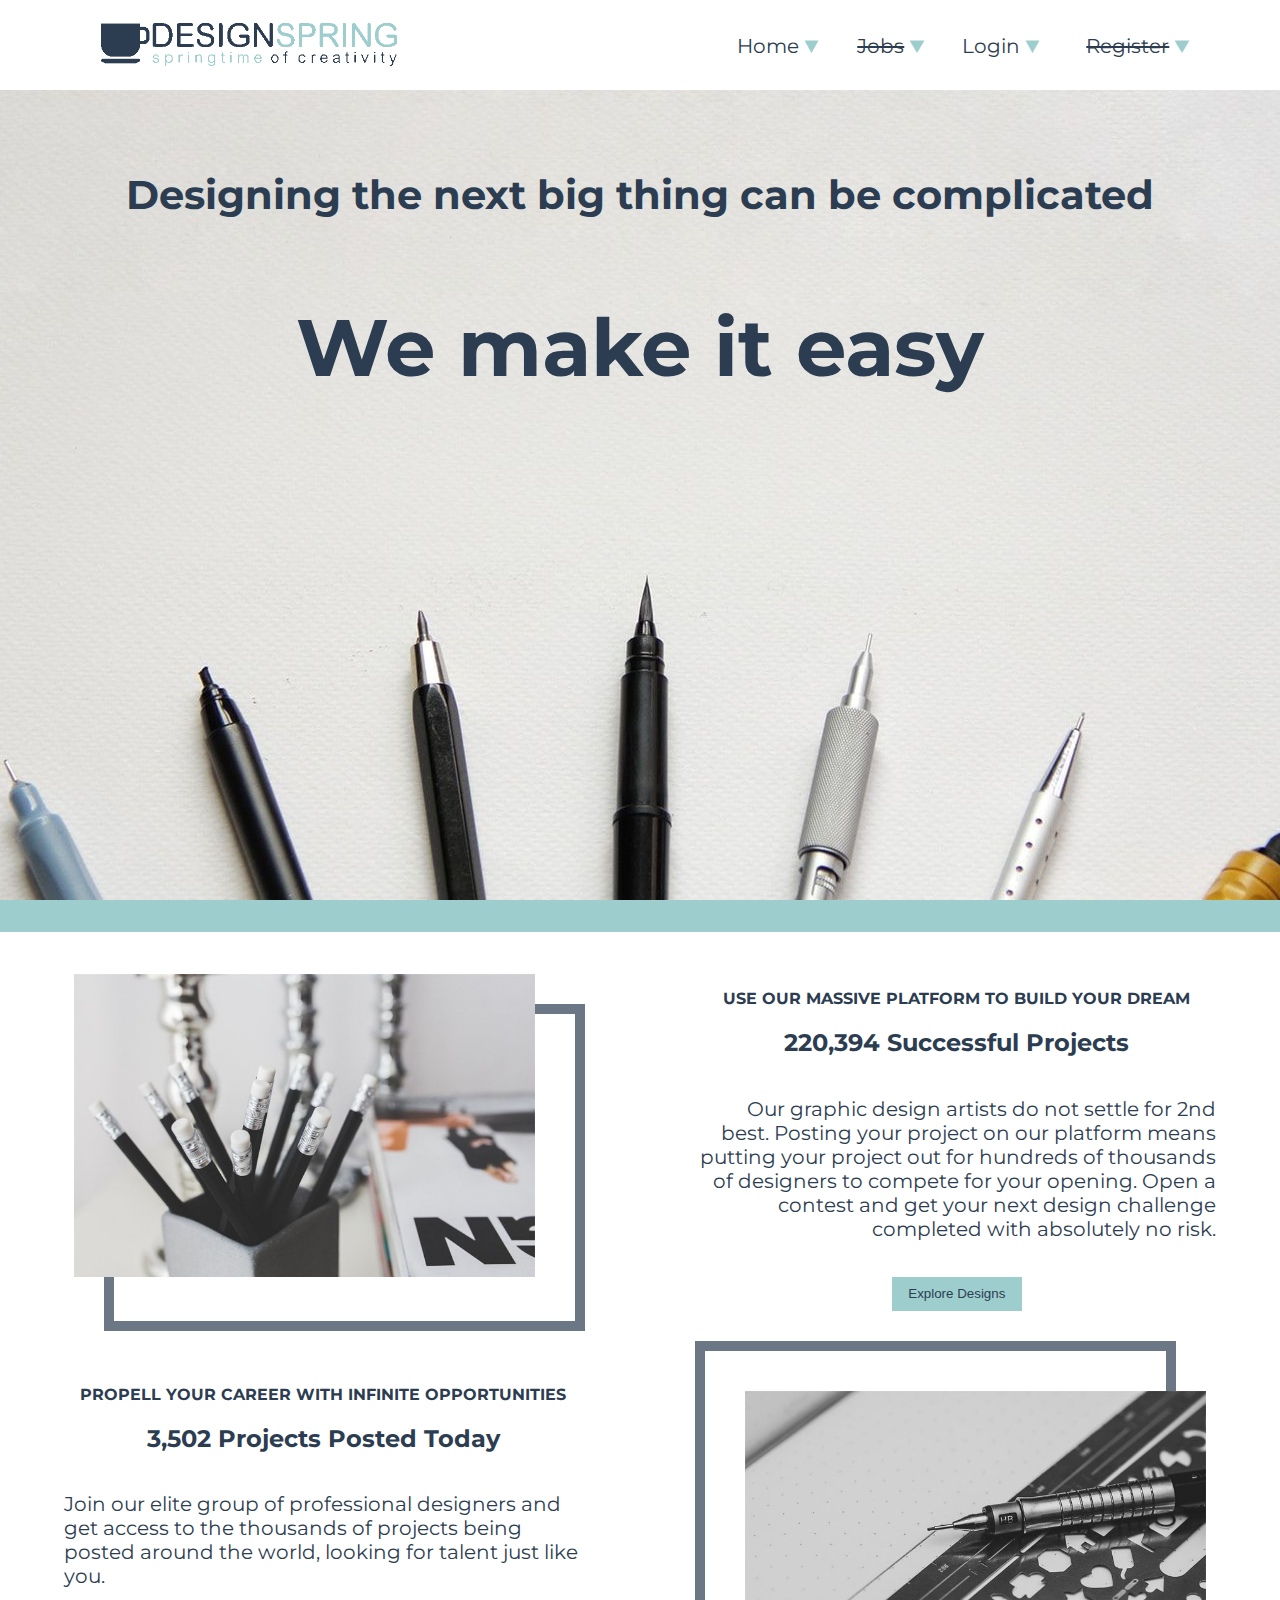
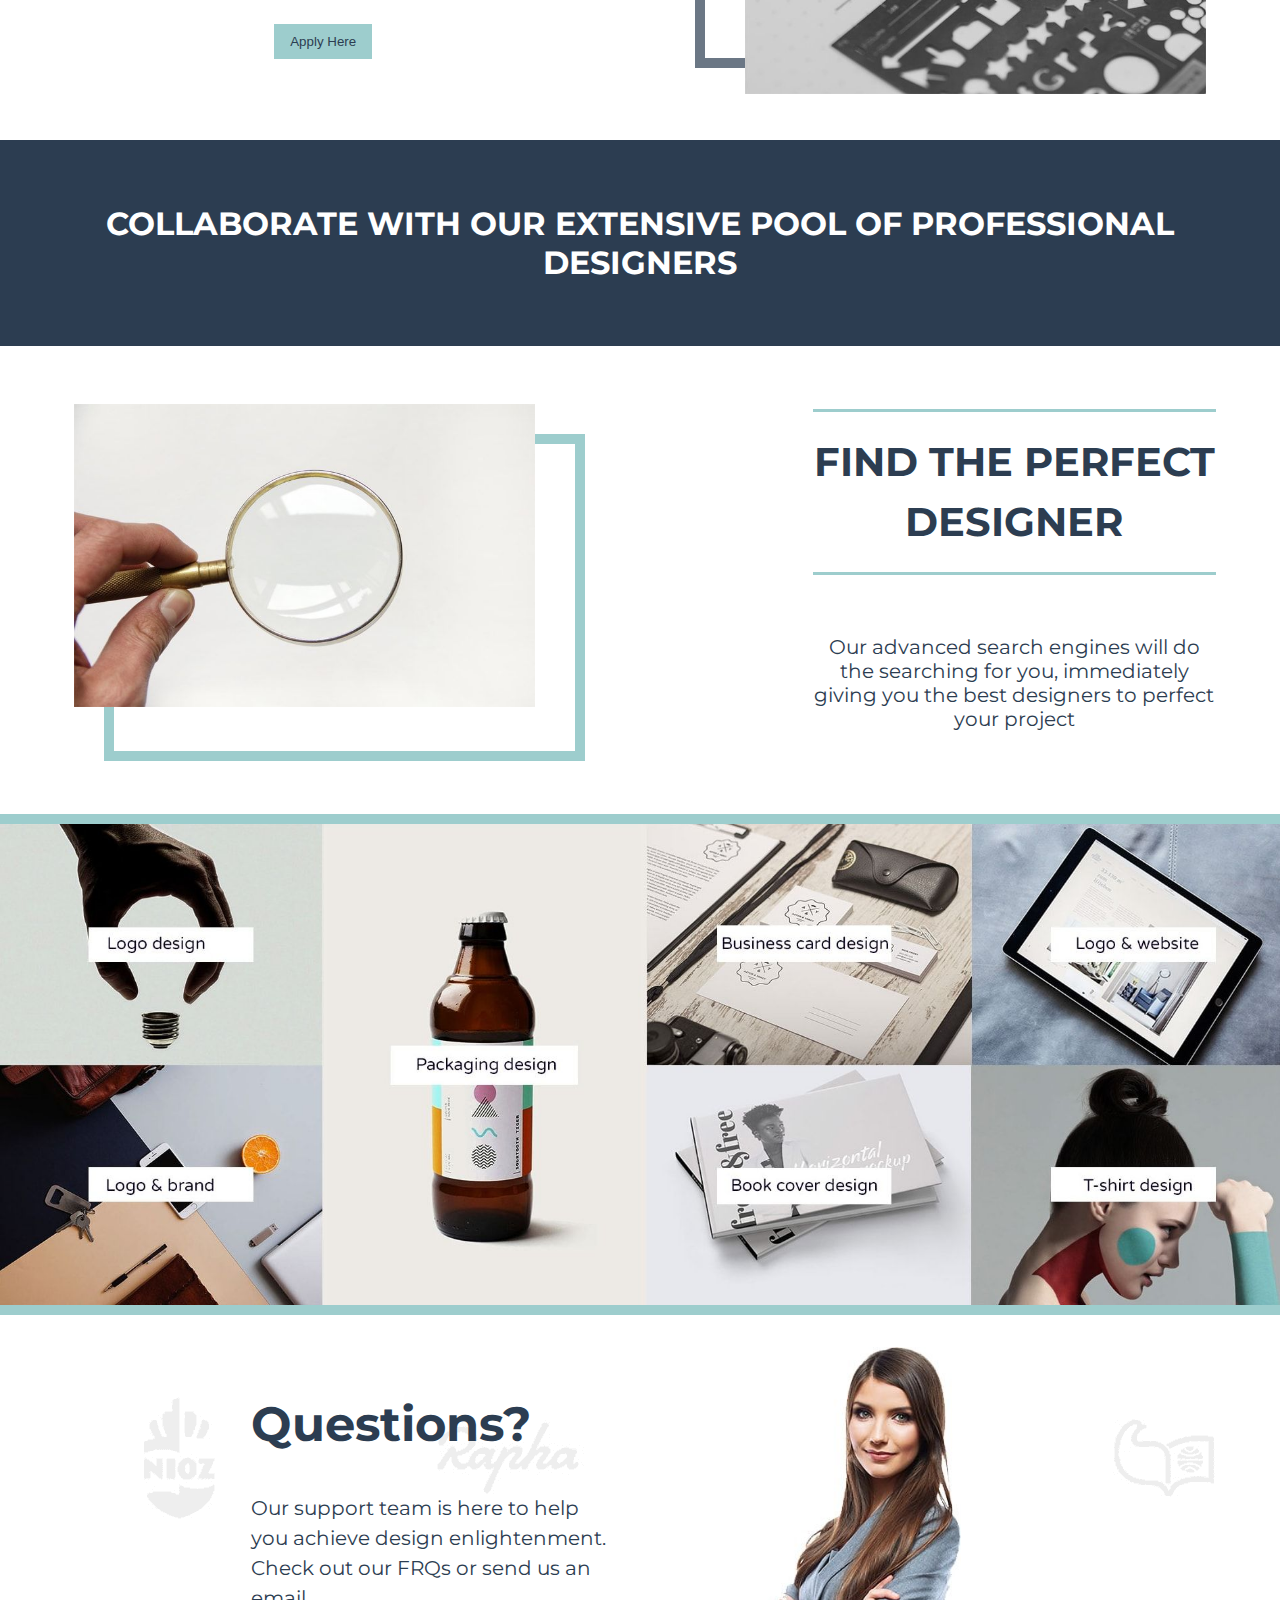
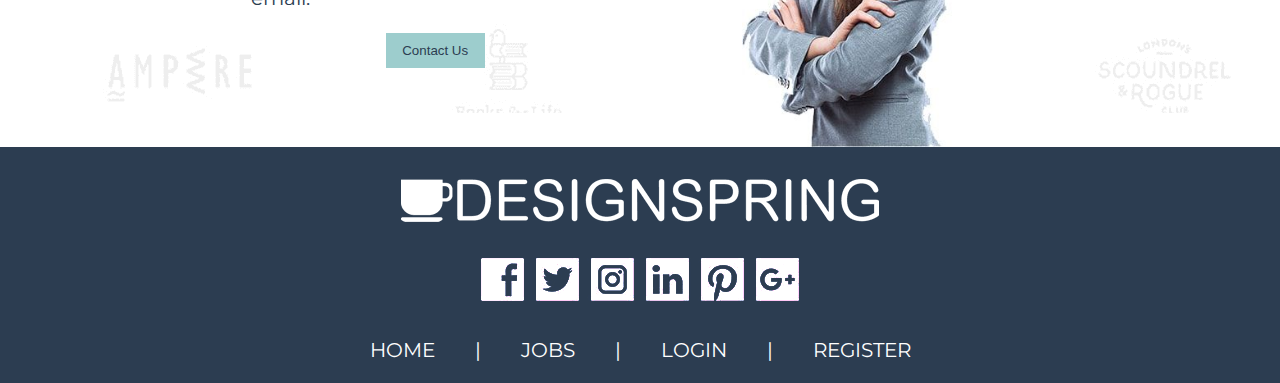
<file: index.html>
<!DOCTYPE html>
<html>
<head>
  <meta charset="utf-8"/>
  <meta name="viewport" content="width=device-width, initial-scale=1.0"/>

  <title>Design Spring</title>
  <link rel="stylesheet" href="css/main.css"/>
  <link rel="stylesheet" href="css/index.css"/>
  <link rel="stylesheet" href="https://cdnjs.cloudflare.com/ajax/libs/font-awesome/4.7.0/css/font-awesome.min.css"/>
</head>
<body>
  <header class="cover">
    <nav>
      <a href="#"><img src="images/logo1.png"/></a>
      <ul>
        <li><a href="#">Home <img src="images/arrow.png"/></a></li>
        <li><a href="#"><del>Jobs</del> <img src="images/arrow.png"/></a></li>
        <li><a href="contests.html">Login <img src="images/arrow.png"/></a></li>
        <li><a href="#"><del>Register</del> <img src="images/arrow.png"/></a></li>
      </ul>
    </nav>
    <nav class="logged">
      <a href="#"><img src="images/logo3.png"/></a>
      <ul>
        <li><a href="#">Home <img src="images/arrow.png"/></a></li>
        <li><a href="#">Your Work <img src="images/arrow.png"/></a></li>
        <li><a href="#">Clients <img src="images/arrow.png"/></a></li>
      </ul>
      <ul>
        <li><a href="#"><span class="fa fa-envelope"></span></a></li>
        <li>
          <a href="#"><span class="fa fa-bell"><span class="notification">3</span></span></a>
          <ul class="notifications">
            <li>
              <figure></figure>
              <div>
                <h1>rob22922 declined your request</h1>
                <p>25 minutes ago</p>
              </div>
            </li>
            <li>
              <figure></figure>
              <div>
                <h1>rob22922 declined your request</h1>
                <p>25 minutes ago</p>
              </div>
            </li>
            <li>
              <figure></figure>
              <div>
                <h1>rob22922 declined your request</h1>
                <p>25 minutes ago</p>
              </div>
            </li>
          </ul>
        </li>
        <li><a href="#"><span class="fa fa-user-circle"></span></a></li>
      </ul>
    </nav>
    <article>
      <h1>Designing the next big thing can be complicated</h1>
      <h2>We make it easy</h2>
    </article>
  </header>
  <section id="intro">
    <article class="text">
      <figure>
        <div><img src="images/pencil1.jpg"/></div>
      </figure>
      <div>
        <h1>Use our massive platform to build your dream</h1>
        <h2>220,394 Successful Projects</h2>
        <p>
          Our graphic design artists do not settle for 2nd best. Posting your project on our platform means putting your project out for hundreds of thousands of designers to compete for your opening. Open a contest and get your next design challenge completed with absolutely no risk.
        </p>
        <a href="#"><button>Explore Designs</button></a>
      </div>
    </article>
    <article class="text">
      <figure>
        <div><img src="images/pencil2.jpg"/></div>
      </figure>
      <div>
        <h1>Propell your career with infinite opportunities</h1>
        <h2>3,502 Projects Posted Today</h2>
        <p>
          Join our elite group of professional designers and get access to the thousands of projects being posted around the world, looking for talent just like you.
        </p>
        <a href="#"><button>Apply Here</button></a>
      </div>
    </article>
  </section>
  <section id="search">
    <h1>Collaborate with our extensive pool of professional designers</h1>
    <article class="text">
      <figure>
        <div><img src="images/magnifying.jpg"/></div>
      </figure>
      <div>
        <h1>Find the Perfect Designer</h1>
        <p>
          Our advanced search engines will do the searching for you, immediately giving you the best designers to perfect your project
        </p>
      </div>
    </article>
  </section>
  <section id="gallery">
    <img src="images/clickables.jpg"/>
  </section>
  <section id="contact">
    <article class="text">
      <figure>
        <img src="images/woman.jpg"/>
      </figure>
      <div>
        <h1>Questions?</h1>
        <p>
          Our support team is here to help you achieve design enlightenment. Check out our FRQs or send us an email.
        </p>
        <a href="#"><button>Contact Us</button></a>
      </div>
    </article>
  </section>
  <footer>
    <img src="images/logo2.png"/>
    <div>
      <ul>
        <li><a href="#"></a></li>
        <li><a href="#"></a></li>
        <li><a href="#"></a></li>
        <li><a href="#"></a></li>
        <li><a href="#"></a></li>
        <li><a href="#"></a></li>
      </ul>
    </div>
    <nav>
      <ul>
        <li><a href="#">Home</a></li>
        <li>|</li>
        <li><a href="#">Jobs</a></li>
        <li>|</li>
        <li><a href="#">Login</a></li>
        <li>|</li>
        <li><a href="#">Register</a></li>
      </ul>
    </nav>
  </footer>
</body>
</html>
</file>
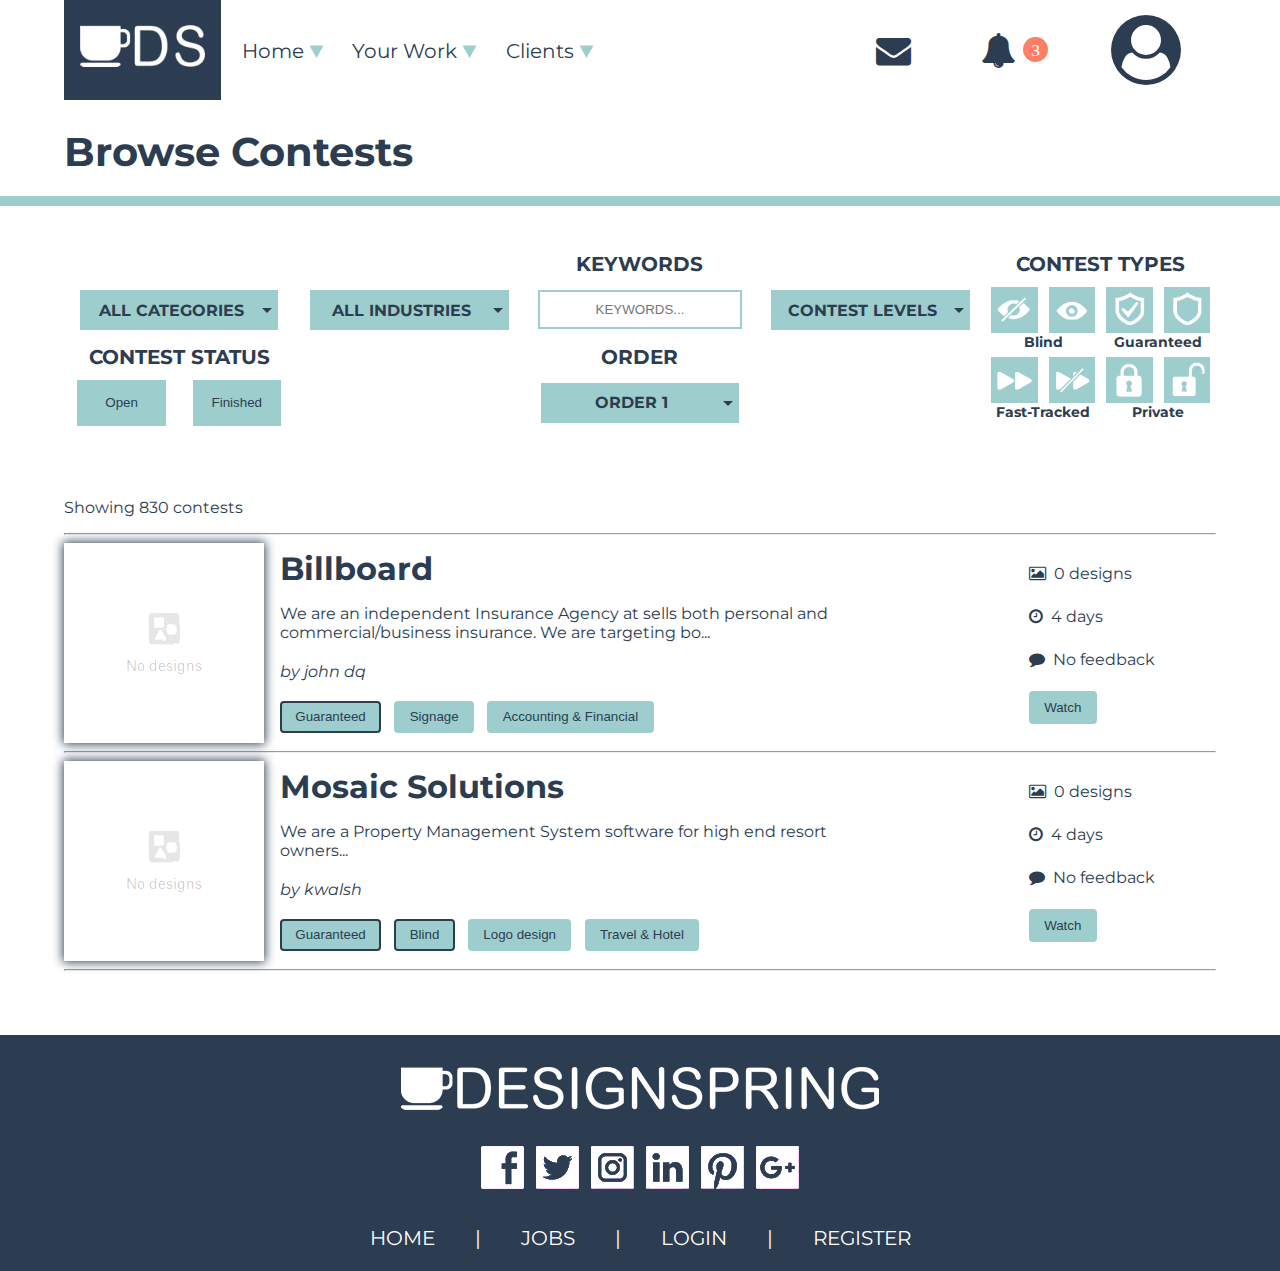
<file: contests.html>
<!DOCTYPE html>
<html>
<head>
  <meta charset="utf-8"/>
  <meta name="viewport" content="width=device-width, initial-scale=1.0"/>

  <title>Design Spring</title>
  <link rel="stylesheet" href="css/main.css"/>
  <link rel="stylesheet" href="css/contests.css"/>
  <link rel="stylesheet" href="https://cdnjs.cloudflare.com/ajax/libs/font-awesome/4.7.0/css/font-awesome.min.css"/>
</head>
<body>
  <header class="logged">
    <nav>
      <a href="#"><img src="images/logo1.png"/></a>
      <ul>
        <li><a href="index.html">Home <img src="images/arrow.png"/></a></li>
        <li><a href="#"><del>Jobs</del> <img src="images/arrow.png"/></a></li>
        <li><a href="#">Login <img src="images/arrow.png"/></a></li>
        <li><a href="#"><del>Register</del> <img src="images/arrow.png"/></a></li>
      </ul>
    </nav>
    <nav class="logged">
      <a href="#"><img src="images/logo3.png"/></a>
      <ul>
        <li><a href="index.html">Home <img src="images/arrow.png"/></a></li>
        <li><a href="#">Your Work <img src="images/arrow.png"/></a></li>
        <li><a href="#">Clients <img src="images/arrow.png"/></a></li>
      </ul>
      <ul>
        <li><a href="#"><span class="fa fa-envelope"></span></a></li>
        <li>
          <a href="#" onclick="showNotifications()"><span class="fa fa-bell"><span class="notification">3</span></span></a>
          <ul class="notifications hidden">
            <li>
              <figure></figure>
              <div>
                <h1>rob22922 declined your request</h1>
                <p>25 minutes ago</p>
              </div>
            </li>
            <li>
              <figure></figure>
              <div>
                <h1>rob22922 declined your request</h1>
                <p>25 minutes ago</p>
              </div>
            </li>
            <li>
              <figure></figure>
              <div>
                <h1>rob22922 declined your request</h1>
                <p>25 minutes ago</p>
              </div>
            </li>
          </ul>
        </li>
        <li><a href="#"><span class="fa fa-user-circle"></span></a></li>
      </ul>
    </nav>
  </header>
  <section id="contest-search">
    <h1>Browse Contests</h1>
    <article>
      <!-- Row 2 -->
      <select id="category">
        <option>All Categories</option>
        <option>Category 1</option>
        <option>Category 2</option>
      </select>
      <select id="industry">
        <option>All Industries</option>
        <option>Industry 1</option>
        <option>Industry 2</option>
      </select>
      <div id="keywords-title"><div class="table"><h2>Keywords</h2></div></div>
      <input id="keywords" placeholder="KEYWORDS..."/>
      <select id="contest-level">
        <option>Contest Levels</option>
        <option>Level 1</option>
        <option>Level 2</option>
      </select>

      <!-- Row 3 -->

      <!-- Row 4 -->
      <div id="status-title"><div class="table"><h2>Contest Status</h2></div></div>
      <div id="status"><button>Open</button><button>Finished</button></div>
      <div id="order-title"><div class="table"><h2>Order</h2></div></div>
      <select id="order">
        <option>Order 1</option>
        <option>Order 2</option>
        <option>Order 3</option>
      </select>
      <div id="contest-type-title"><div class="table"><h2>Contest Types</h2></div></div>
      <div id="buttons">
        <div class="blind"><button></button><button></button></div>
        <div class="guaranteed"><button></button><button></button></div>
        <div class="fast-tracked"><button></button><button></button></div>
        <div class="private"><button></button><button></button></div>
        <h3 class="blind">Blind</h3>
        <h3 class="guaranteed">Guaranteed</h3>
        <h3 class="fast-tracked">Fast-Tracked</h3>
        <h3 class="private">Private</h3>
      </div>
    </article>
  </section>
  <section id="results">
    <p>Showing 830 contests</p>
    <hr />
    <article class="contest">
      <figure>

      </figure>
      <div>
        <h1><a href="#">Billboard</a></h1>
        <p>
          We are an independent Insurance Agency at sells both personal and commercial/business insurance. We are targeting bo...
        </p>
        <p>
          by john dq
        </p>
        <div class="buttons">
          <button class="highlight">Guaranteed</button>
          <button>Signage</button>
          <button>Accounting &amp; Financial</button>
        </div>
      </div>
      <aside>
        <p><span class="fa fa-image"></span>&nbsp; 0 designs</p>
        <p><span class="fa fa-clock-o"></span>&nbsp; 4 days</p>
        <p><span class="fa fa-comment"></span>&nbsp; No feedback</p>
        <div>
          <button>Watch</button>
        </div>
      </aside>
    </article>
    <hr />
    <article class="contest">
      <figure>

      </figure>
      <div>
        <h1><a href="#">Mosaic Solutions</a></h1>
        <p>
          We are a Property Management System software for high end resort owners...
        </p>
        <p>
          by kwalsh
        </p>
        <div class="buttons">
          <button class="highlight">Guaranteed</button>
          <button class="highlight">Blind</button>
          <button>Logo design</button>
          <button>Travel &amp; Hotel</button>
        </div>
      </div>
      <aside>
        <p><span class="fa fa-image"></span>&nbsp; 0 designs</p>
        <p><span class="fa fa-clock-o"></span>&nbsp; 4 days</p>
        <p><span class="fa fa-comment"></span>&nbsp; No feedback</p>
        <div>
          <button>Watch</button>
        </div>
      </aside>
    </article>
    <hr />
  </section>
  <footer>
    <img src="images/logo2.png"/>
    <div>
      <ul>
        <li><a href="#"></a></li>
        <li><a href="#"></a></li>
        <li><a href="#"></a></li>
        <li><a href="#"></a></li>
        <li><a href="#"></a></li>
        <li><a href="#"></a></li>
      </ul>
    </div>
    <nav>
      <ul>
        <li><a href="#">Home</a></li>
        <li>|</li>
        <li><a href="#">Jobs</a></li>
        <li>|</li>
        <li><a href="#">Login</a></li>
        <li>|</li>
        <li><a href="#">Register</a></li>
      </ul>
    </nav>
  </footer>
  <script src="https://ajax.googleapis.com/ajax/libs/jquery/3.2.1/jquery.min.js"></script>
  <script src="js/main.js"></script>
</body>
</html>
</file>
<file: css/main.css>
@import url("https://fonts.googleapis.com/css?family=Montserrat:300");

body {
  margin: 0;
  font-family: 'Montserrat';
  text-align: center;
  color: #2C3D51;
}

.hidden {
	display: none !important;
}

a {
  text-decoration: inherit;
  color: inherit;
}

button {
  padding: 0.5em 1em;
  background-color: #9DCDCD;
  border: none;
  color: #2C3D51;
  cursor: pointer;
}

button.active {
  background-color: #2C3D51;
  color: #9DCDCD;
}

header {
  display: -webkit-box;
  display: -ms-flexbox;
  display: flex;
  -webkit-box-orient: vertical;
  -webkit-box-direction: normal;
      -ms-flex-direction: column;
          flex-direction: column;
}

header > nav {
  margin: 0 5vw;
  background-color: #FFF;
  height: 100px;
}
header > nav.logged {
  display: none;
}
header.logged > nav {
  display: none;
}
header.logged > nav.logged {
  display: block;
}
header > nav > a {
  height: 100%;
  display: block;
  float: left;
}
header > nav.logged > a {
  background-color: #2C3D51;
}
header > nav > a:before {
  display: block;
  content: "";
  height: 25%;
}
header > nav > a > img {
  display: inline-block;
  max-height: 60%;
  margin: 0;
  max-width: 80%;
}
header > nav span.notification {
  font-size: 0.5em;
  color: white;
  position: relative;
  top: -0.4em;
  left: 0.4em;
  background: rgb(255,126,102);
  border-radius: 50%;
  padding: 3.6px 8px;
}
header > nav ul.notifications {
  display:block;
  position:absolute;
  width: 300%;
  top:100%;
  right:0;
  z-index:999;
  margin:0 0;
  padding:0 0;
  list-style:none;
  border: 1px solid #2C3D51;
  background-color: #FFF;
  box-shadow: 0 1px 2px rgba(0, 0, 0, 0.2);
}
header > nav ul.notifications li {
  font-size: 0.5em;
  margin: 0 0;
  padding: 0 10px;
  border-top: 1px solid gray;
}
header > nav ul.notifications li:hover {
  background: linear-gradient(to right, white, rgba(157,205,205,0.15) 10%, rgba(157,205,205,0.15) 90%, white);
}
header > nav ul.notifications li:first-of-type {
  border-top: none;
}
header > nav ul.notifications li figure {
  background: url(../images/nodesign.png) no-repeat;
  background-position: 0 0.83em;
  width: 75px;
  height: 75px;
  float: left;
  clear: both;
  margin: 0;
  padding-top: 0.83em;
  padding-right: 0.83em;
}
header > nav ul.notifications li div {
  height: 75px;
  padding-bottom: 0.83em;
}
header > nav ul.notifications li h1,
header > nav ul.notifications li p {
  margin: 0;
  padding: 0.83em;
  padding-bottom: 0.25em;
  font-size: 0.75em;
  text-align: left;
}
header > nav > ul {
  width: 500px;
  height: 100%;
  float: right;
  display: table;
  margin: 0;
  padding: 0;
}
header > nav.logged > ul:first-of-type {
  width: 375px;
  margin-left: 10px;
  float: left;
}
header > nav.logged > ul:first-of-type {
}
header > nav.logged > ul:last-of-type {
  font-size: 1.75em;
  width: 200px;
}
header > nav.logged > ul:last-of-type > li > a {
  margin: 1em;
}
header > nav.logged > ul:last-of-type > li:last-of-type {
  font-size: 2.5em;
}
header > nav.logged > ul:last-of-type > li:last-of-type > a {
  margin: 0.5em;
}
header > nav > ul > li {
  height: 100%;
  display: table-cell;
  list-style: none;
  vertical-align: middle;
  font-size: 1.25em;
  position: relative;
}
header > nav > ul > li > a > img {
  height: 1em;
}

footer {
  background-color: #2C3D51;
}
footer > img {
  max-width: 80%;
  margin: 2em;
}
footer > div {
  width: 100%;
}
footer > div > ul {
  width: 318px;
  padding: 0;
  margin: auto;
  margin-bottom: 1em;
  height: 43px;
  background: url("../images/social.png") no-repeat;
  background-position: center;
  color: #000;
  -webkit-columns: 6;
     -moz-columns: 6;
          columns: 6;
  -webkit-column-width: 43px;
     -moz-column-width: 43px;
          column-width: 43px;
  -webkit-column-gap: 12px;
     -moz-column-gap: 12px;
          column-gap: 12px;
}
footer > div > ul > li {
  height: 43px;
  width: 43px;
  margin: 0;
  list-style: none;
}
footer > div > ul > li > a {
  display: block;
  width: 100%;
  height: 100%;
}
footer > div > ul > li > a:hover {
  background-color: rgba(157, 205, 205, 0.25);
}
footer > nav {
  padding: 0.5em;
}
footer > nav > ul {
  display: table;
  height: 50px;
  margin: auto;
  padding: 0;
}
footer > nav > ul > li {
  display: table-cell;
  margin: auto;
  padding: 0 1em;
  vertical-align: middle;
  color: #FFFFFF;
  text-transform: uppercase;
  font-size: 1.25em;
}
footer > nav > ul > li > a:hover {
  color: #9DCDCD;
}

@media screen and (max-width: 1050px) {
  header > nav > ul {
    width: 300px;
  }
  header > nav.logged > ul:first-of-type {
    width: 280px;
  }
}

@media screen and (max-width: 810px) {
  header > nav {
    height: auto;
    margin: 0;
  }
  header > nav > a {
    height: auto;
    width: 100%;
    max-height: none;
    margin: auto;
    float: none;
  }
  header > nav > a > img {
    margin: 1em;
    margin-bottom: 0;
  }
  header > nav > ul {
    height: auto;
    width: 100%;
    margin-top: 1em;
    margin-bottom: 1em;
    float: none;
  }
  header > nav.logged > ul:first-of-type {
    width: 100%;
    margin-left: 0;
  }
  header > nav.logged > ul:last-of-type {
    display: none;
  }
}

@media screen and (max-width: 600px) {
  footer > nav > ul {
    display: none;
  }
}

@media screen and (max-width: 400px) {
  footer > div > ul {
    width: 153px;
    height: 98px;
    background: url("../images/socialmobile.png") no-repeat;
    -webkit-columns: 3;
       -moz-columns: 3;
            columns: 3;
  }
  footer > div > ul > li {
    width: 43px;
    margin-bottom: 12px;
  }
}

.select {
    cursor:pointer;
    display:inline-block;
    position:relative;
    height: 2em;
}
.styledSelect {
  display: table;
  background-color: #9DCDCD;
  font-weight:bold;
  width: 100%;
  height: 100%;
  -webkit-user-select: none;
  -moz-user-select: none;
  -ms-user-select: none;
  user-select: none;
}
.styledSelect p {
  display: table-cell;
  margin: 0;
  vertical-align: middle;
  padding-right: 16px;
}
.styledSelect:after {
    content: "";
    width: 0;
    height: 0;
    border: 5px solid transparent;
    border-color: #2C3D51 transparent transparent transparent;
    position:absolute;
    top: calc(50% - 2px);
    right:6px;
}
.options {
    display:none;
    position:absolute;
    top:100%;
    right:0;
    left:0;
    z-index:999;
    margin:0 0;
    padding:0 0;
    list-style:none;
    border:1px solid #2C3D51;
    background-color: #FFF;
    box-shadow:0 1px 2px rgba(0, 0, 0, 0.2);
}
.options li {
    padding:0 6px;
    margin:0 0;
    padding:0 10px;
}
.options li:hover {
    background-color: #2C3D51;
    color: #9DCDCD;
}
</file>
<file: css/index.css>
button {
  border: 3px solid #9DCDCD;
}

/* Style cover photo */
header.cover {
  height: 100vh;
}

header.cover > article {
  height: 100%;
  background: url("../images/cover.jpg");
  background-position: 50% 60%;
}

header.cover > article > h1 {
  margin: 2em;
  text-align: center;
  font-size: 2.5em;
}

header.cover > article > h2 {
  margin: 0;
  font-size: 5em;
}

/* Style articles */
.text {
  display: -webkit-box;
  display: -ms-flexbox;
  display: flex;
  -webkit-box-orient: horizontal;
  -webkit-box-direction: normal;
      -ms-flex-direction: row;
          flex-direction: row;
}
.text > figure {
  margin: auto;
  padding: 0 0 45px 0;
  -webkit-box-flex: 1;
      -ms-flex: 1;
          flex: 1;
  height: 100%;
}
.text > div {
  margin: auto;
  -webkit-box-flex: 1;
      -ms-flex: 1;
          flex: 1;
}
.text > div > p {
  font-size: 1.25em;
  margin: auto;
  margin-top: 1em;
  margin-bottom: 1em;
  width: 75%;
}
.text > figure > div {
  -webkit-transform: translate(40px, 40px);
          transform: translate(40px, 40px);
  float: left;
  border: 10px solid rgb(107, 119, 133);
  margin: auto;
  max-height: 80%;
  max-width: 80%;
}
.text > figure > div > img {
  -webkit-transform: translate(-40px, -40px);
          transform: translate(-40px, -40px);
  width: 100%;
  height: 100%;
}

/* Style first section */
#intro {
  padding: 2em 5vw;
  border: solid #9DCDCD;
  border-width: 2em 0 0 0;
  display: -webkit-box;
  display: -ms-flexbox;
  display: flex;
  -webkit-box-orient: vertical;
  -webkit-box-direction: normal;
      -ms-flex-direction: column;
          flex-direction: column;
}
#intro h1 {
  text-transform: uppercase;
  font-size: 1em;
  width: 90%;
  margin: 0;
  float: right;
}
#intro h2 {
  width: 90%;
  clear: both;
  float: right;
}
#intro .text:last-child h1, #intro .text:last-child h2 {
  float: left;
}
#intro > .text:last-child {
  -webkit-box-orient: horizontal;
  -webkit-box-direction: reverse;
      -ms-flex-direction: row-reverse;
          flex-direction: row-reverse;
}
#intro > .text:first-child > div > p {
  clear: both;
  float: right;
  width: 90%;
  text-align: right;
}
#intro > .text:last-child > div > p {
  float: left;
  width: 90%;
  text-align: left;
}
#intro > .text > div > a {
  width: 90%;
  margin-top: 1em;
  display: block;
  clear: both;
  float: right;
}
#intro > .text:last-child > div > a {
  float: left;
}
#intro > .text:last-child > figure {
  padding: 45px 0 0 0;
}
#intro > .text:last-child > figure > div {
  -webkit-transform: translate(-40px, -40px);
          transform: translate(-40px, -40px);
  float: right;
}
#intro > .text:last-child > figure > div > img {
  -webkit-transform: translate(40px, 40px);
          transform: translate(40px, 40px);
}

/* Style find designers section */
#search > h1 {
  background-color: #2C3D51;
  font-size: 2em;
  text-transform: uppercase;
  color: #FFFFFF;
  padding: 2em 5vw;
  margin: 0;
}
#search > .text {
  margin: 3em 5vw;
}
#search > .text > figure {
}
#search > .text > figure > div {
  border-color: #9DCDCD;
}
#search > .text > div > h1 {
  margin: auto;
  width: 70%;
  font-size: 2.5em;
  line-height: 1.5em;
  text-transform: uppercase;
  padding-bottom: 0.5em;
  padding-top: 0.5em;
  margin-bottom: 1em;
  border: 0px solid #9DCDCD;
  border-top-width: medium;
  border-bottom-width: medium;
  float: right;
}
#search > .text > div > p {
  clear: both;
  float: right;
  width: 70%;
}

/* Style gallery */
#gallery > img {
  border: 0 solid #9DCDCD;
  border-width: 10px 0;
  width: 100%;
  display: block;
}

/* Style contact page */
#contact {
  background: url("../images/logos.png") no-repeat;
  background-position: center;
}
#contact > .text {
  -webkit-box-orient: horizontal;
  -webkit-box-direction: reverse;
      -ms-flex-direction: row-reverse;
          flex-direction: row-reverse;
  width: 80%;
  margin: auto;
}
#contact > .text > figure {
  margin-top: 2em;
  margin-bottom: 0;
  padding: 0;
}
#contact > .text > figure > img {
  float: left;
  vertical-align: bottom;
  height: 400px;
}
#contact > .text > div {
  -webkit-box-flex: 1.5;
      -ms-flex: 1.5;
          flex: 1.5;
}
#contact > .text > div > h1 {
  margin: auto;
  width: 60%;
  text-align: left;
  font-size: 3em;
}
#contact > .text > div > p {
  margin-top: 2em;
  width: 60%;
  text-align: left;
  line-height: 1.5em;
}
#contact > .text > div > button {
  margin: 2em;
}

/* Make website more responsive */
@media screen and (max-width: 800px) {
  header.cover > article > h1 {
    font-size: 2em;
    margin: 1em;
  }
  header.cover > article > h2 {
    font-size: 4em;
  }
  .text {
    -webkit-box-orient: vertical !important;
    -webkit-box-direction: normal !important;
        -ms-flex-direction: column !important;
            flex-direction: column !important;
    margin: 1em;
  }
  .text figure {
    margin: 1em;
  }
  .text > div > h1, .text > div > h2, .text > div > p, .text > div > a {
    width: 100% !important;
    float: none !important;
    text-align: center !important;
  }
  #search > .text > div {
    margin-top: 2em;
  }
  #contact {
    overflow: hidden;
  }
  #contact .text {
    -webkit-box-orient: horizontal !important;
    -webkit-box-direction: normal !important;
        -ms-flex-direction: row !important;
            flex-direction: row !important;
  }
  #contact figure {
    -webkit-box-ordinal-group: 3;
        -ms-flex-order: 2;
            order: 2;
  }
}

@media screen and (max-width: 400px) {
  header.cover > article > h1 {
    font-size: 1.5em;
    margin: 1.5em;
  }
  header.cover > article > h2 {
    font-size: 3em;
  }
}
</file>
<file: css/contests.css>
#contest-search h1 {
  border-bottom: 10px solid #9DCDCD;
  padding: 0 0 0.5em 5vw;
  font-size: 2.5em;
  text-align: left;
}

#contest-search article {
  padding: 0.5em 5vw;
  display: -ms-grid;
  display: grid;
  -ms-grid-columns: (1fr)[5];
      grid-template-columns: repeat(5, 1fr);
  -ms-grid-rows: (1fr)[4];
      grid-template-rows: repeat(4, 1fr);
}

#contest-search .select {
  text-transform: uppercase;
  font-size: 1em;
  height: 2.5em;
}
#contest-search input {
  border: 2px solid #9DCDCD;
  height: 2.5em;
  text-align: center;
}

#contest-search .select, #contest-search input {
    margin: 0.2em 1em;
}

#contest-search h2 {
  margin: 0;
  white-space: nowrap;
  font-size: 1.25em;
  text-transform: uppercase;
}

#contest-search h3 {
  margin: 0;
  white-space: nowrap;
  font-size: 0.9em;
}

#contest-search #buttons button {
  width: 0;
  height: 0;
  background: url("../images/contest-buttons.png"), url("../images/contest-buttons-active.png");
  background-size: 400% 200%;
}

#contest-search #buttons button.active {
  background: url("../images/contest-buttons-active.png");
  background-size: 400% 200%;
}

#contest-search #buttons button:focus {
  outline: none;
}

#contest-search #buttons div, #status {
  display: -webkit-box;
  display: -ms-flexbox;
  display: flex;
  justify-content: space-around;
}

#contest-search #status button {
  margin: 0 1em;
  flex: 1;
}

#contest-search #category {
  -ms-grid-row: 2;
      grid-row: 2;
  -ms-grid-column: 1;
      grid-column: 1;
}
#contest-search #industry {
  -ms-grid-row: 2;
      grid-row: 2;
  -ms-grid-column: 2;
      grid-column: 2;
}
#contest-search #keywords {
  -ms-grid-row: 2;
      grid-row: 2;
  -ms-grid-column: 3;
      grid-column: 3;
}
#contest-search #contest-level {
  -ms-grid-row: 2;
      grid-row: 2;
  -ms-grid-column: 4;
      grid-column: 4;
}
#contest-search #status {
  -ms-grid-row: 4;
      grid-row: 4;
  -ms-grid-column: 1;
      grid-column: 1;
}
#contest-search #order {
  -ms-grid-row: 4;
      grid-row: 4;
  -ms-grid-column: 3;
      grid-column: 3;
}
#contest-search #buttons {
  -ms-grid-row: 2;
  -ms-grid-row-span: 3;
      grid-row: 2 / 5;
  -ms-grid-column: 5;
      grid-column: 5;
  display: -ms-grid;
  display: grid;
  -ms-grid-rows: (2fr 1fr)[2];
      grid-template-rows: repeat(2, 2fr 1fr);
  -ms-grid-columns: (1fr)[2];
      grid-template-columns: repeat(2, 1fr);
}
#contest-search #keywords-title {
  -ms-grid-row: 1;
      grid-row: 1;
  -ms-grid-column: 3;
      grid-column: 3;
}
#contest-search #contest-type-title {
  -ms-grid-row: 1;
      grid-row: 1;
  -ms-grid-column: 5;
      grid-column: 5;
}
#contest-search #status-title {
  -ms-grid-row: 3;
      grid-row: 3;
  -ms-grid-column: 1;
      grid-column: 1;
}
#contest-search #order-title {
  -ms-grid-row: 3;
      grid-row: 3;
  -ms-grid-column: 3;
      grid-column: 3;
}

#contest-search div.blind {
  -ms-grid-row: 1;
      grid-row: 1;
  -ms-grid-column: 1;
      grid-column: 1;
}
#contest-search div.guaranteed {
  -ms-grid-row: 1;
      grid-row: 1;
  -ms-grid-column: 2;
      grid-column: 2;
}
#contest-search div.fast-tracked {
  -ms-grid-row: 3;
      grid-row: 3;
  -ms-grid-column: 1;
      grid-column: 1;
}
#contest-search div.private {
  -ms-grid-row: 3;
      grid-row: 3;
  -ms-grid-column: 2;
      grid-column: 2;
}
#contest-search h3.blind {
  -ms-grid-row: 2;
      grid-row: 2;
  -ms-grid-column: 1;
      grid-column: 1;
}
#contest-search h3.guaranteed {
  -ms-grid-row: 2;
      grid-row: 2;
  -ms-grid-column: 2;
      grid-column: 2;
}
#contest-search h3.fast-tracked {
  -ms-grid-row: 4;
      grid-row: 4;
  -ms-grid-column: 1;
      grid-column: 1;
}
#contest-search h3.private {
  -ms-grid-row: 4;
      grid-row: 4;
  -ms-grid-column: 2;
      grid-column: 2;
}

#results {
  margin: 5vw;
}

#results article {
  padding: 0.5em 0;
}

#results article:hover {
  background: linear-gradient(to right, white, rgba(157,205,205,0.15) 10%, rgba(157,205,205,0.15) 90%, white);
}
@media (hover:none) {
  #results article:hover {
    background: white;
  }
}

#results h1 {
  margin: 0;
  text-align: left;
}

#results p {
  text-align: left;
}

#results hr {
  margin: 0;
}

#results figure {
  background-color: white;
}

.table {
  display: table;
  height: 100%;
  width: 100%;
}
.table h2 {
  display: table-cell;
  vertical-align: middle;
}

.contest {
  height: 200px;
  display: flex;
  flex-direction: row;
}

.contest > figure {
  width: 200px;
  background: url("../images/nodesign.png") no-repeat;
  background-position: center;
  margin: 0 1em 0 0;
  box-shadow: 0 0 10px 1px #2C3D51;
}
.contest > div {
  flex: 4;
  display: flex;
  flex-direction: column;
  justify-content: space-around;
}
.contest > div p {
  margin: 0.25em 5vw 0.25em 0;
  max-width: 600px;
}
.contest > div p:last-of-type {
  font-style: italic;
}
.contest > aside {
  flex: 1;
  display: flex;
  flex-direction: column;
  justify-content: center;
}
.contest > aside p {
  margin: 0.75em 0;
}
.contest > aside button {
  border: 2px solid #9DCDCD;
  border-radius: 4px;
  margin: 0.75em 0;
  float: left;
}
.contest > aside button.active {
  border-color: #2C3D51;
}

.buttons {
  margin: 0.25em 0;
  display: flex;
  flex-direction: row;
  justify-content: flex-start;
}
.buttons button {
  border: 2px solid #9DCDCD;
  border-radius: 4px;
  margin-right: 1em;
  cursor: default;
}
.buttons button.highlight {
  border-color: #2C3D51;
}

@media screen and (max-width:1100px) {
  #contest-search article {
    -ms-grid-rows: (1fr)[5] 4fr;
        grid-template-rows: repeat(5, 1fr) 4fr;
    -ms-grid-columns: (1fr)[2];
        grid-template-columns: repeat(2, 1fr);
  }
  #contest-search #order-title {
    display: none;
  }
  #contest-search #category {
    -ms-grid-row: 1;
        grid-row: 1;
    -ms-grid-column: 1;
        grid-column: 1;
  }
  #contest-search #industry {
    -ms-grid-row: 1;
        grid-row: 1;
    -ms-grid-column: 2;
        grid-column: 2;
  }
  #contest-search #order {
    -ms-grid-row: 2;
        grid-row: 2;
    -ms-grid-column: 1;
        grid-column: 1;
  }
  #contest-search #contest-level {
    -ms-grid-row: 2;
        grid-row: 2;
    -ms-grid-column: 2;
        grid-column: 2;
  }
  #contest-search #status-title {
    -ms-grid-row: 3;
        grid-row: 3;
    -ms-grid-column: 1;
        grid-column: 1;
  }
  #contest-search #keywords-title {
    -ms-grid-row: 3;
        grid-row: 3;
    -ms-grid-column: 2;
        grid-column: 2;
  }
  #contest-search #status {
    -ms-grid-row: 4;
        grid-row: 4;
    -ms-grid-column: 1;
        grid-column: 1;
  }
  #contest-search #keywords {
    -ms-grid-row: 4;
        grid-row: 4;
    -ms-grid-column: 2;
        grid-column: 2;
  }
  #contest-search #contest-type-title {
    -ms-grid-row: 5;
        grid-row: 5;
    -ms-grid-column: 1;
    -ms-grid-column-span: 2;
        grid-column: 1 / 3;
  }
  #contest-search #buttons {
    -ms-grid-row: 6;
        grid-row: 6;
    -ms-grid-column: 1;
    -ms-grid-column-span: 2;
        grid-column: 1 / 3;
  }
  #contest-search #buttons > div {
    justify-content: center;
  }
  #contest-search #buttons > div > button {
    margin: 0 0.5em;
  }
}

@media screen and (max-width: 800px) {
  .contest {
    height: 600px;
    flex-direction: column;
  }
  .contest > figure {
    margin: 10px 0;
    height: 200px;
  }
  .contest > div {
    margin: 10px 0;
    flex: 1;
  }
  .contest > aside {
    flex: 1;
  }
}

@media screen and (max-width: 450px) {
  #contest-search article {
    display: flex;
    flex-direction: column;
  }
  #contest-search article > div,
  #contest-search article > div.select,
  #contest-search article > input {
    margin: 0.1em 0;
  }
  #contest-search #status button:first-child {
    margin-left: 0;
  }
  #contest-search #status button:last-child {
    margin-right: 0;
  }
}
</file>
